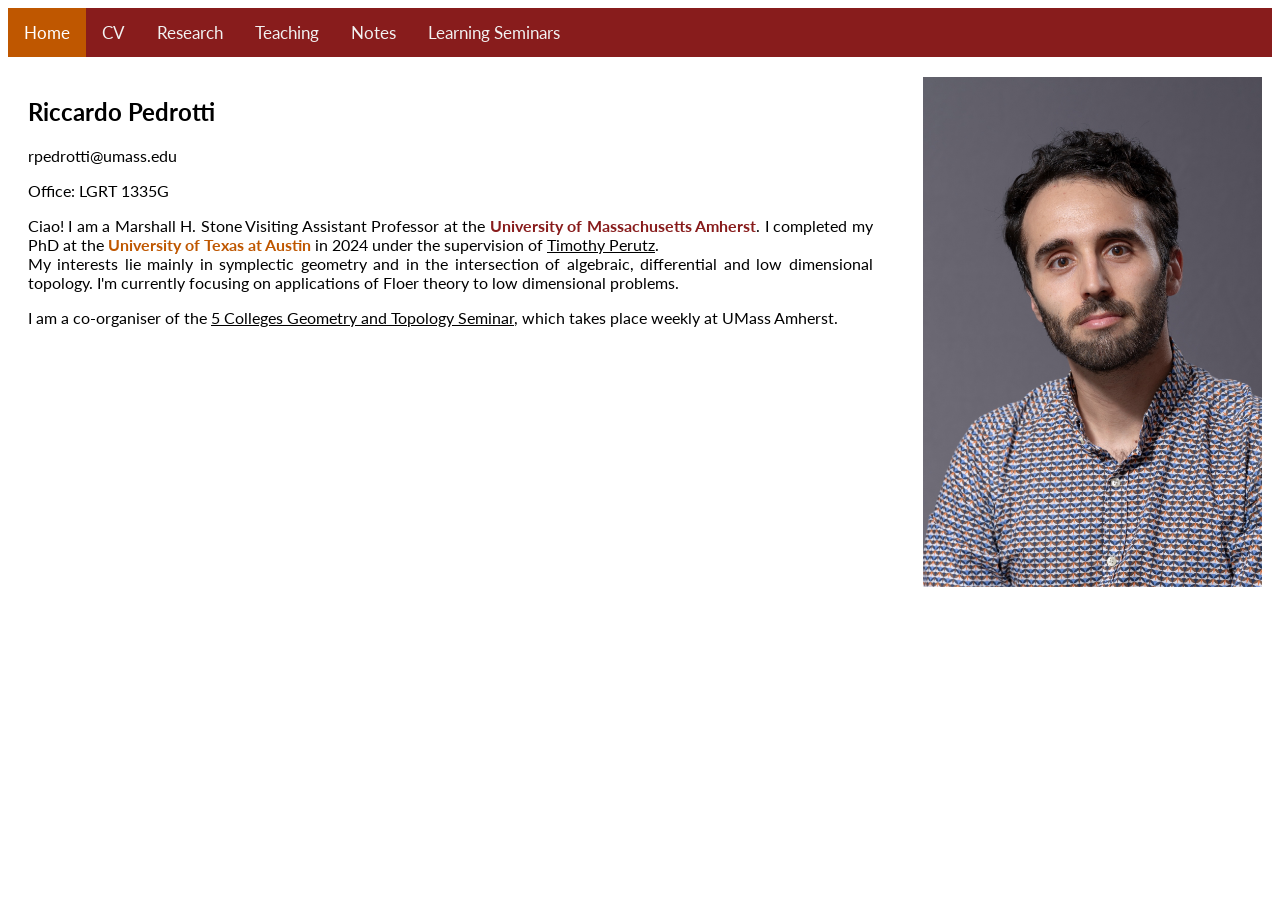
<file: index.html>
<!DOCTYPE html>
<html>
<head>
<title>Riccardo Pedrotti</title>
<link href="https://fonts.googleapis.com/css?family=Lato" rel="stylesheet">
<link rel="stylesheet" href="format.css" type="text/css" />
</head>
<body>
<font face="Lato" color="black">
<div id="layout-content">

<div class="topnav">
  <a class="active" href="#index.html">Home</a>
  <a href="CV.html">CV</a>
  <a href="Research.html">Research</a>
  <a href="Teaching.html">Teaching</a>
  <a href="Notes.html">Notes</a>
  <a href="LearningSeminars.html">Learning Seminars</a>
</div>



	
 <section id="home">
        <div class="row">
	<div class="column left">
		<h1 class="profile-title">Riccardo Pedrotti</h1>
		<p class="lead profile-description">rpedrotti@umass.edu</p>
		<p>Office: LGRT 1335G</p>
		
	    <p> Ciao! I am a Marshall H. Stone Visiting Assistant Professor at the <b style='color:#881c1c'>University of Massachusetts Amherst</b>. I completed my PhD at the <b style='color:#bf5700'>University of Texas at Austin</b> in 2024 under the supervision of <a href="https://web.ma.utexas.edu/users/perutz/index.html"style="color:black">Timothy Perutz</a>.<br> My interests lie mainly in symplectic geometry and in the intersection of algebraic, differential and low dimensional topology. I'm currently focusing on applications of Floer theory to low dimensional problems.
	    </p>
		
		<p> I am a co-organiser of the <a href="https://sites.google.com/view/five-college-geometry-topology/home"style="color:black"> 5 Colleges Geometry and Topology Seminar</a></a>, which takes place weekly at UMass Amherst.</p>


</div>
	
	<div class="column right">
	    <div class="clearfix profile-header">
	        <img class="a" src="fig/me.jpg" alt="it's me!" style="width:100%"> 
	    </div>
	</div>
</div>
    </section>
</file>
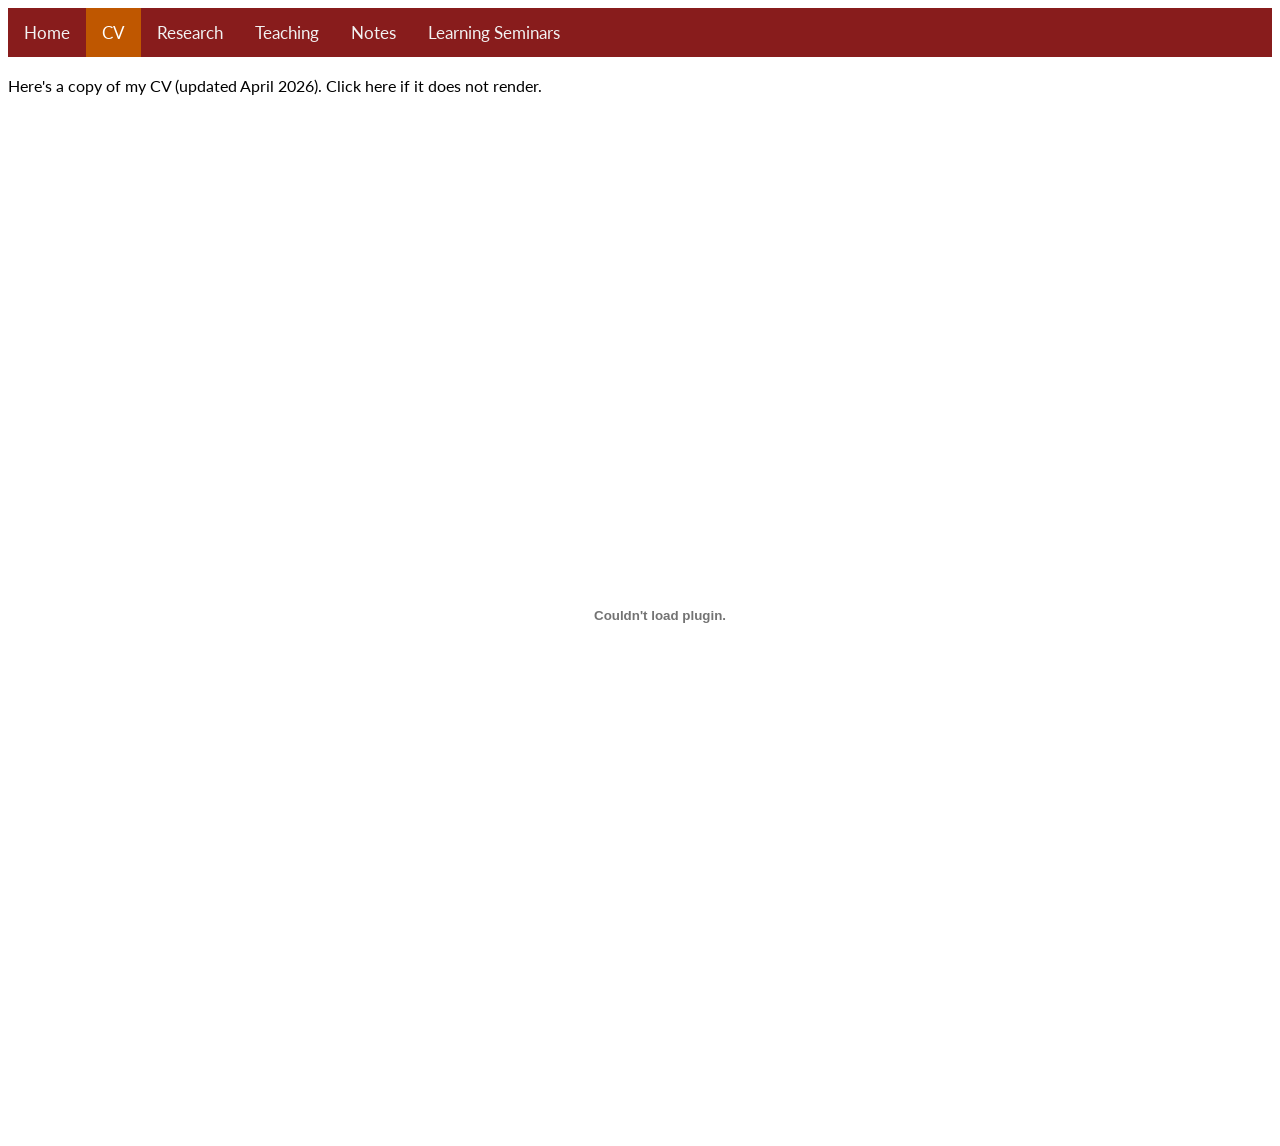
<file: CV.html>
<!DOCTYPE html>
<html>
<head>
<link href="https://fonts.googleapis.com/css?family=Lato" rel="stylesheet">
<link rel="stylesheet" href="format.css" type="text/css" />
</head>
<body>
<font face="Lato" color="black">
<style>
    #layout-content {
            max-width: 1200px; /* Set the max width for the column */
            margin: 0 auto; /* Center the column horizontally */
            padding: 20px;
            background-color: white;
            /*box-shadow: 0 4px 8px rgba(0, 0, 0, 0.1); /* Add subtle shadow */
        }

        /* Styling for the text and headers */
        h1 {
            font-size: 24px;
            color: #333;
        }

        h2 {
            font-size: 20px;
            color: #333;
        }

        p {
            font-size: 16px;
            line-height: 1.6;
            color: #555;
        }

        /* Center images and add some margin */
        .b {
            display: block;
            margin: 0 auto;
            margin-bottom: 15px;
        }

        /* Optional: add styling for links */
        a {
            color: green;
            text-decoration: none;
        }
        
        a:hover {
            text-decoration: underline;
        }
        
        /* Styling for captions below images */
        span {
            display: block;
            text-align: center;
            font-size: 14px;
            color: #777;
        }

        /* Add a simple style to the side-text */
        .side-text {
            font-size: 14px;
            color: #666;
            margin-top: 10px;
        }
    </style>
<body>
<!-- Top Navigation Bar -->
    <div class="topnav">
        <a href="index.html">Home</a>
        <a class="active" href="CV.html">CV</a>
        <a  href="Research.html">Research</a>
        <a href="Teaching.html">Teaching</a>
        <a href="Notes.html">Notes</a>
        <a href="LearningSeminars.html">Learning Seminars</a>
    </div>


	<section id="CV">
        <br>
        Here's a copy of my CV (updated April 2026). Click <a href="pdf/CV.pdf"style="color:black"> here</a> if it does not render.
        <br>
	<div id="layout-content">
        <embed src="pdf/CV.pdf" width="1200" height="1000" 
 type="application/pdf">
    </div>
	</section>
</body>
</file>
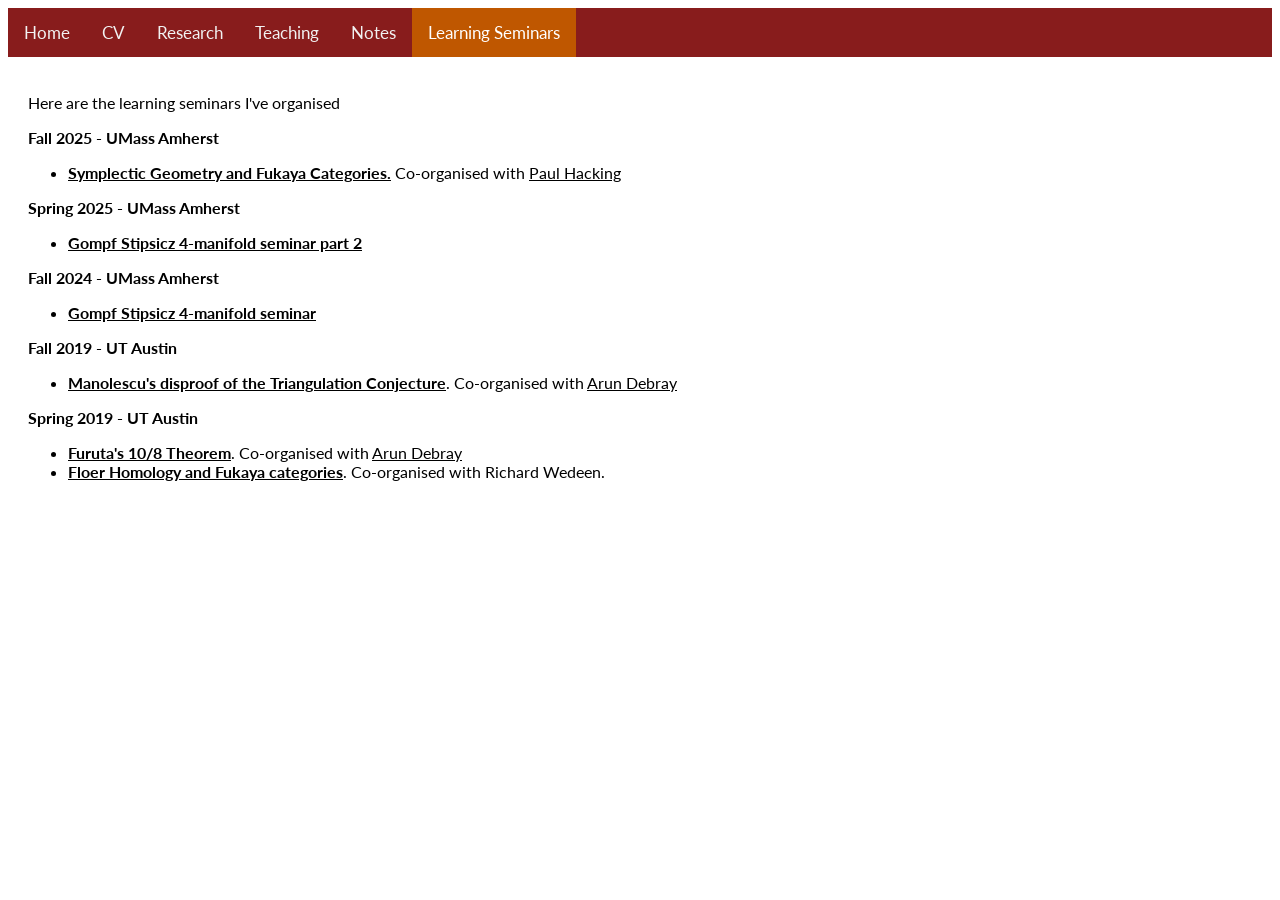
<file: LearningSeminars.html>
<!DOCTYPE html>
<html>
<head>
<link href="https://fonts.googleapis.com/css?family=Lato" rel="stylesheet">
<link rel="stylesheet" href="format.css" type="text/css" />
</head>
<body>
<font face="Lato" color="black">
<div id="layout-content">

<!-- Top Navigation Bar -->
    <div class="topnav">
        <a href="index.html">Home</a>
        <a href="CV.html">CV</a>
        <a  href="Research.html">Research</a>
        <a href="Teaching.html">Teaching</a>
        <a href="Notes.html">Notes</a>
        <a class="active" href="LearningSeminars.html">Learning Seminars</a>
    </div>



	<section id="LearningSeminars">

<div class="row">
	<div class="column left">
		<p> Here are the learning seminars I've organised</p>
		<b> Fall 2025 - UMass Amherst </b>
		<ul>
			<li> <a href="https://sites.google.com/view/rsgt-umass/home"style="color:black"><b>Symplectic Geometry and Fukaya Categories.</b></a> Co-organised with <a href="https://paulhacking.github.io"style="color:black">Paul Hacking</a></li>

			
		</ul>	
<b> Spring 2025 - UMass Amherst </b>
		<ul>
			<li> <a href="https://sites.google.com/view/rsgt-umass/past-topics"style="color:black"><b>Gompf Stipsicz 4-manifold seminar part 2</b></a></li>
			
		</ul>	


<b> Fall 2024 - UMass Amherst </b>
		<ul>
			<li> <a href="GSreadingseminar.html"style="color:black"><b>Gompf Stipsicz 4-manifold seminar</b></a></li>
			
		</ul>	

<b> Fall 2019 - UT Austin</b>
		<ul>
			<li> <a href="ls-triangconj19.html"style="color:black"><b>Manolescu's disproof of the Triangulation Conjecture</b></a>. Co-organised with <a href="https://web.ma.utexas.edu/users/a.debray/"style="color:black">Arun Debray</a></li>
			
		</ul>	
		
		
<b> Spring 2019 - UT Austin</b>
		<ul>
			<li> <a href="https://web.ma.utexas.edu/users/a.debray/s19_SW.html"style="color:black"><b>Furuta's 10/8 Theorem</b></a>. Co-organised with <a href="https://web.ma.utexas.edu/users/a.debray/"style="color:black">Arun Debray</a></li>
			<li> <a href="ls-floer19.html"style="color:black"><b>Floer Homology and Fukaya categories</b></a>. Co-organised with Richard Wedeen.</li>
		</ul>
</file>
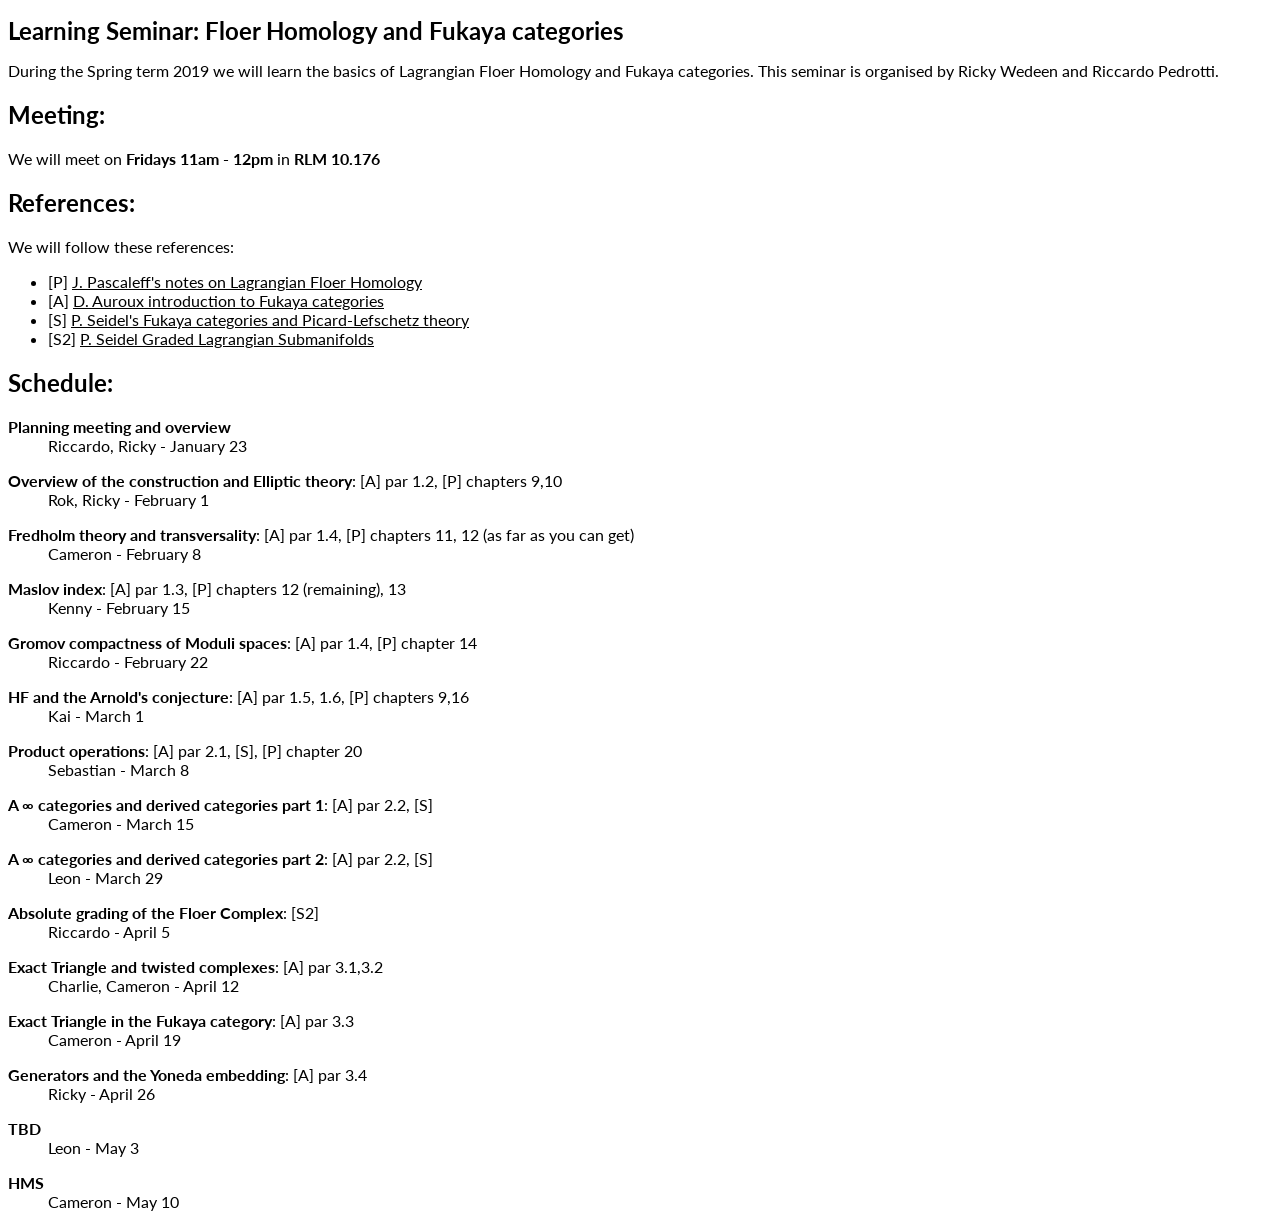
<file: ls-floer19.html>
<!DOCTYPE html>
<html>
<head>
<title>Learning Seminar: Floer Homology and Fukaya categories</title>
<link href="https://fonts.googleapis.com/css?family=Lato" rel="stylesheet">
<link rel="stylesheet" href="format.css" type="text/css" />
</head>
<body>
<font face="Lato" color="black">
<div id="layout-content">
<div id="toptitle">


   <div class="clearfix profile-header">
       
        <div> 
          <h1 class="profile-title">Learning Seminar: Floer Homology and Fukaya categories</h1>
        
        </div>
      </div>



<p> During the Spring term 2019 we will learn the basics of Lagrangian Floer Homology and Fukaya categories. This seminar is organised by Ricky Wedeen and Riccardo Pedrotti.
</p>
<h2>Meeting:</h2>
<p>
 We will meet on <b>  Fridays 11am - 12pm</b> in <b>RLM 10.176</b>
</p> 

<h2> References: </h2>
We will follow these references:
<ul>
	<li> [P] <a href="https://faculty.math.illinois.edu/~jpascale/courses/2014/m392c/index.html"style="color:black">J. Pascaleff's notes on Lagrangian Floer Homology</a></li>
	<li> [A] <a href="https://arxiv.org/pdf/1301.7056.pdf"style="color:black">D. Auroux introduction to Fukaya categories</a> 
	<li> [S] <a href="https://www.worldcat.org/title/fukaya-categories-and-picard-lefschetz-theory/oclc/248720530"style="color:black">P. Seidel's Fukaya categories and Picard-Lefschetz theory</a></li>
	<li> [S2] <a href="https://arxiv.org/pdf/math/9903049.pdf"style="color:black">P. Seidel Graded Lagrangian Submanifolds</a></li>
</ul>

<h2> Schedule: </h2>
	<p>
	<dt><b>Planning meeting and overview</b> </dt>
	<dd>Riccardo, Ricky - January 23</dd>
	</p>
	<p>
	<dt> <b> Overview of the construction and Elliptic theory</b>: [A] par 1.2, [P] chapters 9,10 </dt>
	<dd> Rok, Ricky - February 1</dd>
	</p>

	<p>
	<dt> <b> Fredholm theory and transversality</b>: [A] par 1.4, [P] chapters 11, 12 (as far as you can get)</dt>
	<dd> Cameron - February 8</dd>
	</p>
<p>
	<dt> <b> Maslov index</b>: [A] par 1.3, [P] chapters 12 (remaining), 13 </dt>
	<dd> Kenny - February 15</dd>
	</p>
	<p>
	<dt> <b>Gromov compactness of Moduli spaces</b>: [A] par 1.4, [P] chapter 14 </dt>
	<dd> Riccardo - February 22</dd>
	</p>
	<p>
	<dt> <b> HF and the Arnold's conjecture</b>: [A] par 1.5, 1.6, [P] chapters 9,16 </dt>
	<dd> Kai - March 1</dd>
	</p>
	<p>
	<dt> <b> Product operations</b>: [A] par 2.1, [S], [P] chapter 20</dt>
	<dd> Sebastian - March 8</dd>
	</p>
<p>
	<dt> <b> A &infin; categories and derived categories part 1</b>: [A] par 2.2, [S]</dt>
	<dd> Cameron - March 15</dd>
	</p>
	<p>
	<dt> <b> A &infin; categories and derived categories part 2</b>: [A] par 2.2, [S]</dt>
	<dd> Leon - March 29</dd>
	</p>
<p>
	<dt> <b> Absolute grading of the Floer Complex</b>: [S2] </dt>
	<dd> Riccardo - April 5</dd>
	</p>
	<p>
	<dt> <b> Exact Triangle and twisted complexes</b>: [A] par 3.1,3.2 </dt>
	<dd> Charlie, Cameron - April 12</dd>
	</p>
	<p>
	<dt> <b> Exact Triangle in the Fukaya category</b>: [A] par 3.3 </dt>
	<dd> Cameron - April 19</dd>
	</p>
	<p>
	<dt> <b> Generators and the Yoneda embedding</b>: [A] par 3.4 </dt>
	<dd> Ricky - April 26</dd>
	</p>
	<p>
	<dt> <b> TBD</b> </dt>
	<dd> Leon - May 3</dd>
	</p>
<p>
	<dt> <b> HMS </b> </dt>
	<dd> Cameron - May 10</dd>
	</p>





<!-- <h2> Other </h2>
I'm very enthusiastic when it comes to math, and I really feel the importance of sharing the knowledge. This is why I've a (informal) <a href="https://mathgroove.wordpress.com">math blog</a>, and plenty of very brief notes about exercises I had to solve or observations I made. Once I'll organise them in a readable form, I will share them 
</font> -->


<!-- <link href="https://fonts.googleapis.com/css?family=Roboto" rel="stylesheet">
<style>
@import url('https://fonts.googleapis.com/css?family=Roboto');
</style> -->

<!-- This is where I come from in Italy
<IMG STYLE="float:right; WIDTH:100%; HEIGHT:20%" SRC="bondone.jpg">
</body>
</html> -->

<!-- <h1>Riccardo Pedrotti</h1>
<div id="subtitle">pedrotti.riccardo@math.utexas.edu</div>
</div>
<div class="img-with-text">
<IMG STYLE="float:right; WIDTH:300px" SRC="me.jpg">
</div>



<img src="me.jpg" title="me on a hike near the Garda Lake" width="320px"  -->
</file>
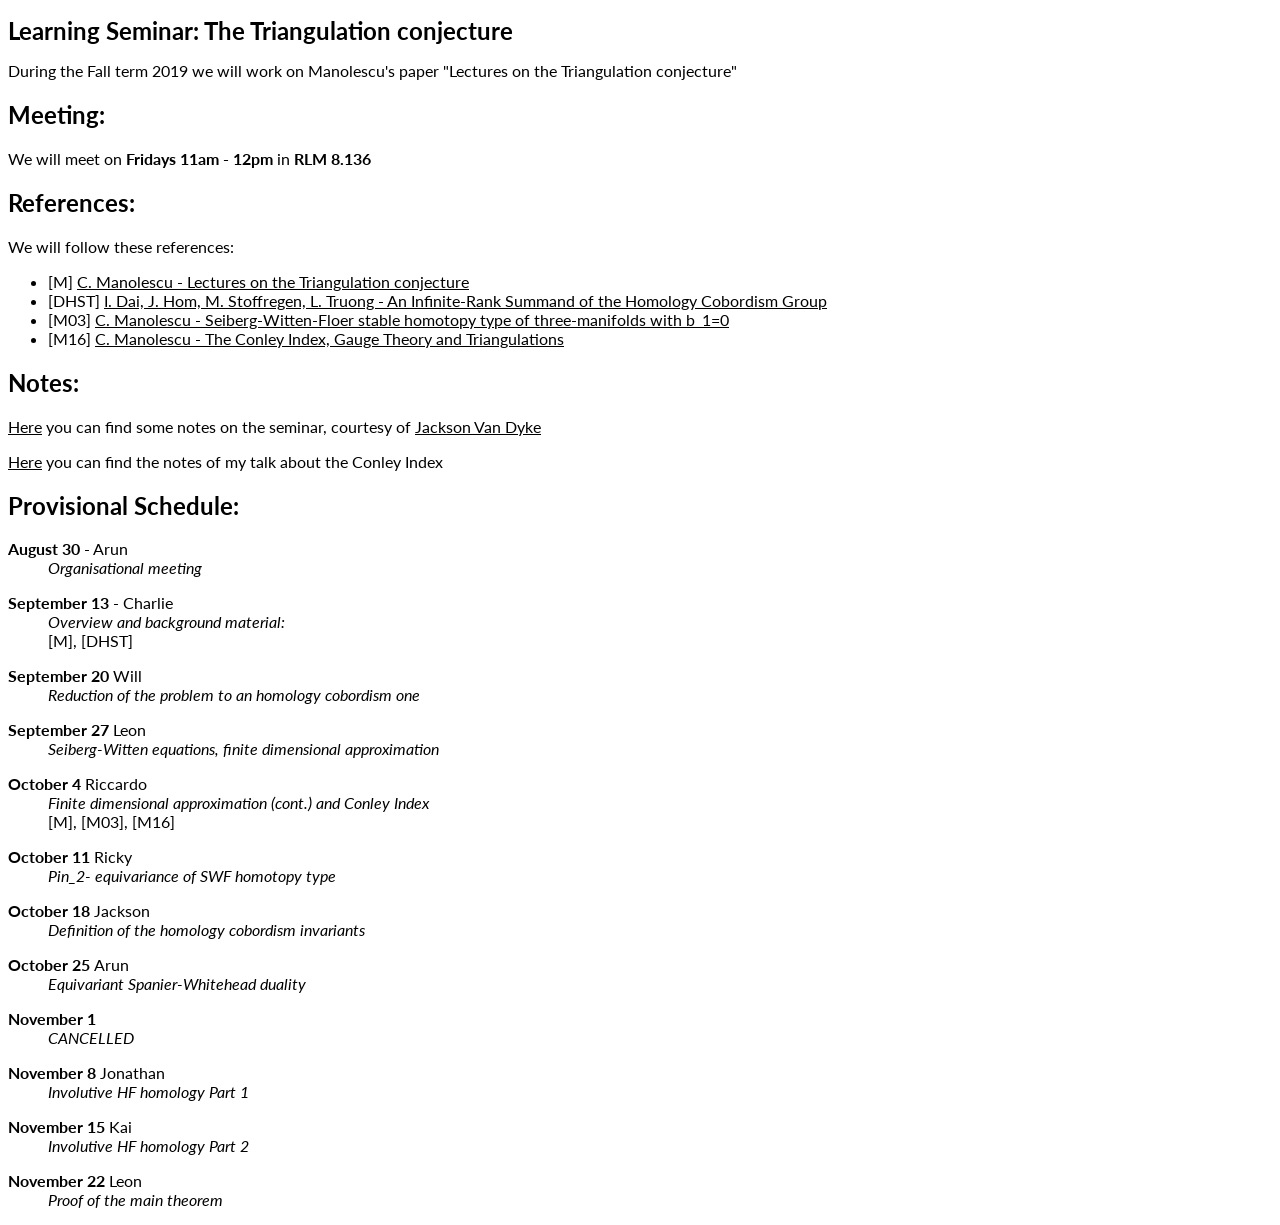
<file: ls-triangconj19.html>
<!DOCTYPE html>
<html>
<head>
<title>Learning Seminar: The Triangulation Conjecture</title>
<link href="https://fonts.googleapis.com/css?family=Lato" rel="stylesheet">
<link rel="stylesheet" href="format.css" type="text/css" />
</head>
<body>
<font face="Lato" color="black">
<div id="layout-content">
<div id="toptitle">


   <div class="clearfix profile-header">
       
        <div> 
          <h1 class="profile-title">Learning Seminar: The Triangulation conjecture</h1>
        
        </div>
      </div>



<p> During the Fall term 2019 we will work on Manolescu's paper "Lectures on the Triangulation conjecture"
</p>




<h2>Meeting:</h2>
<p>
 We will meet on <b>  Fridays 11am - 12pm</b> in <b> RLM 8.136 </b>
</p> 

<h2> References: </h2>
We will follow these references:
<ul>
	<li> [M] <a href="https://arxiv.org/pdf/1607.08163.pdf"style="color:black"> C. Manolescu - Lectures on the Triangulation conjecture</a></li>
	<li> [DHST] <a href="https://arxiv.org/pdf/1810.06145.pdf"style="color:black"> I. Dai, J. Hom, M. Stoffregen, L. Truong - An Infinite-Rank Summand of the Homology Cobordism Group</a></li>
	<li> [M03] <a href="https://arxiv.org/pdf/math/0104024.pdf"style="color:black"> C. Manolescu - Seiberg-Witten-Floer stable homotopy type of three-manifolds with b_1=0</a></li>
	<li> [M16] <a href="https://arxiv.org/pdf/1308.6366.pdf"style="color:black"> C. Manolescu - The Conley Index, Gauge Theory and Triangulations</a></li>
	
</ul>

<h2> Notes: </h2>
<p> <a href="https://web.ma.utexas.edu/users/vandyke/notes/triangulation_seminar/"style="color:black"> Here</a> you can find some notes on the seminar, courtesy of <a href="https://web.ma.utexas.edu/users/vandyke/"style="color:black"> Jackson Van Dyke</a></p>
<p> <a href="Riccardo_Pedrotti-Finite_dimensional_approximation_and_the_Conley_Index.pdf"style="color:black"> Here</a> you can find the notes of my talk about the Conley Index</p>





<h2> Provisional Schedule: </h2>
	<p>
	<dt><b> August 30 </b> - Arun </dt>
	<dd>  <i>Organisational meeting</i>   </dd>
	</p>
	<p>
	

	<p>
	<dt> <b>September 13 </b> - Charlie </dt>
	<dd> <i>Overview and background material: </i> </dd>
	<dd>[M], [DHST]</dd>
	</p>

<p>
	<dt> <b>September 20 </b> Will </dt>
	<dd> <i>Reduction of the problem to an homology cobordism one</i>  </dd>
	</p>

	<p>
	<dt> <b> September 27 </b> Leon</dt>
	<dd> <i>Seiberg-Witten equations, finite dimensional approximation</i>  </dd>
	</p>
<p>
	<dt> <b> October 4 </b> Riccardo</dt>
	<dd> <i>Finite dimensional approximation (cont.) and Conley Index </i> </dd>
	<dd>[M], [M03], [M16]</dd>
	</p>
<p>
	<dt> <b> October 11 </b> Ricky</dt>
	<dd> <i>Pin_2- equivariance of SWF homotopy type </i>  </dd>
	</p>

	<p>
	<dt> <b> October 18 </b> Jackson </dt>
	<dd> <i>Definition of the homology cobordism invariants </i> </dd>
	</p>
<p>
	<dt> <b> October 25 </b> Arun</dt>
	<dd> <i>Equivariant Spanier-Whitehead duality</i>  </dd>
	</p>
	<p>
	<dt> <b> November 1 </b> </dt>
	<dd> <i>CANCELLED</i>  </dd>
	</p>
	<p>
	<dt> <b> November 8 </b> Jonathan</dt>
	<dd> <i>Involutive HF homology Part 1 </i>  </dd>
	</p>
	<p>
	<dt> <b> November 15 </b> Kai</dt>
	<dd> <i>Involutive HF homology Part 2</i> </dd>
	</p>
	<p>
	<dt> <b> November 22 </b> Leon </dt>
	<dd> <i>Proof of the main theorem</i> </dd>
	</p>










<!-- <p>
	<dt> <b> Maslov index</b>: [A] par 1.3, [P] chapters 12 (remaining), 13 </dt>
	<dd> Kenny - February 15</dd>
	</p>
	<p>
	<dt> <b>Gromov compactness of Moduli spaces</b>: [A] par 1.4, [P] chapter 14 </dt>
	<dd> Riccardo - February 22</dd>
	</p>
	<p>
	<dt> <b> HF and the Arnold's conjecture</b>: [A] par 1.5, 1.6, [P] chapters 9,16 </dt>
	<dd> Kai - March 1</dd>
	</p>
	<p>
	<dt> <b> Product operations</b>: [A] par 2.1, [S], [P] chapter 20</dt>
	<dd> Sebastian - March 8</dd>
	</p>
<p>
	<dt> <b> A &infin; categories and derived categories part 1</b>: [A] par 2.2, [S]</dt>
	<dd> Cameron - March 15</dd>
	</p>
	<p>
	<dt> <b> A &infin; categories and derived categories part 2</b>: [A] par 2.2, [S]</dt>
	<dd> Leon - March 29</dd>
	</p>

	<p>
	<dt> <b> Exact Triangle and twisted complexes</b>: [A] par 3.1,3.2 </dt>
	<dd> Charlie, Cameron - April 12</dd>
	</p>
	<p>
	<dt> <b> Exact Triangle in the Fukaya category</b>: [A] par 3.3 </dt>
	<dd> Cameron - April 19</dd>
	</p>
	<p>
	<dt> <b> Generators and the Yoneda embedding</b>: [A] par 3.4 </dt>
	<dd> Ricky - April 26</dd>
	</p>
	<p>
	<dt> <b> TBD</b> </dt>
	<dd> Leon - May 3</dd>
	</p>
<p>
	<dt> <b> HMS </b> </dt>
	<dd> Cameron - May 10</dd>
	</p>
 -->

<!-- <p>
	<dt> <b> Absolute grading of the Floer Complex</b>: [S2] </dt>
	<dd> Riccardo - April 5</dd>
	</p> -->


<!-- <h2> Other </h2>
I'm very enthusiastic when it comes to math, and I really feel the importance of sharing the knowledge. This is why I've a (informal) <a href="https://mathgroove.wordpress.com">math blog</a>, and plenty of very brief notes about exercises I had to solve or observations I made. Once I'll organise them in a readable form, I will share them 
</font> -->


<!-- <link href="https://fonts.googleapis.com/css?family=Roboto" rel="stylesheet">
<style>
@import url('https://fonts.googleapis.com/css?family=Roboto');
</style> -->

<!-- This is where I come from in Italy
<IMG STYLE="float:right; WIDTH:100%; HEIGHT:20%" SRC="bondone.jpg">
</body>
</html> -->

<!-- <h1>Riccardo Pedrotti</h1>
<div id="subtitle">pedrotti.riccardo@math.utexas.edu</div>
</div>
<div class="img-with-text">
<IMG STYLE="float:right; WIDTH:300px" SRC="me.jpg">
</div>



<img src="me.jpg" title="me on a hike near the Garda Lake" width="320px"  -->
</file>
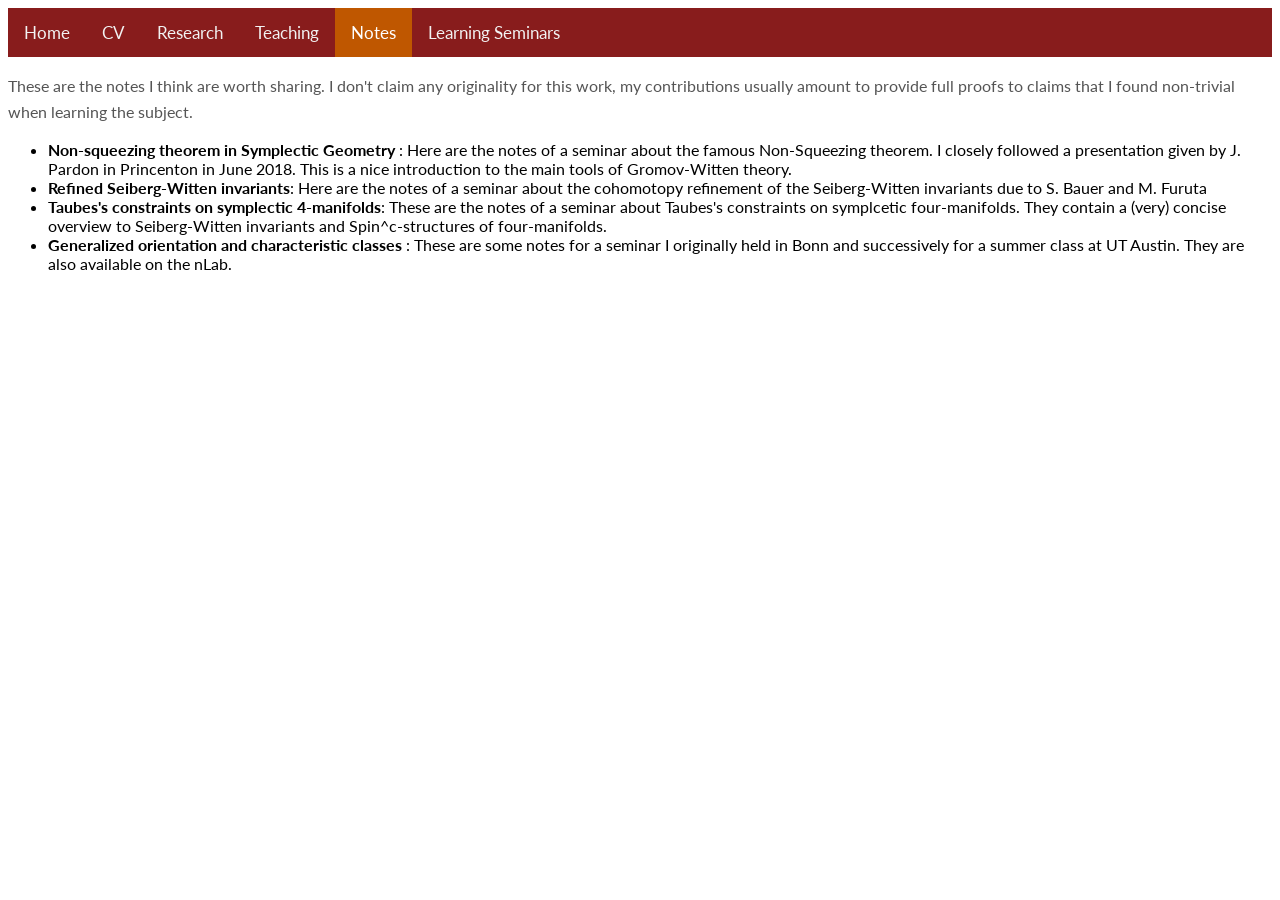
<file: Notes.html>
<!DOCTYPE html>
<html>
<head>
<link href="https://fonts.googleapis.com/css?family=Lato" rel="stylesheet">
<link rel="stylesheet" href="format.css" type="text/css" />
</head>
<style>
    #layout-content {
            max-width: 1200px; /* Set the max width for the column */
            margin: 0 auto; /* Center the column horizontally */
            padding: 20px;
            background-color: white;
            /*box-shadow: 0 4px 8px rgba(0, 0, 0, 0.1); /* Add subtle shadow */
        }

        /* Styling for the text and headers */
        h1 {
            font-size: 24px;
            color: #333;
        }

        h2 {
            font-size: 20px;
            color: #333;
        }

        p {
            font-size: 16px;
            line-height: 1.6;
            color: #555;
        }

        /* Center images and add some margin */
        .b {
            display: block;
            margin: 0 auto;
            margin-bottom: 15px;
        }

        /* Optional: add styling for links */
        a {
            color: green;
            text-decoration: none;
        }
        
        a:hover {
            text-decoration: underline;
        }
        
        /* Styling for captions below images */
        span {
            display: block;
            text-align: center;
            font-size: 14px;
            color: #777;
        }

        /* Add a simple style to the side-text */
        .side-text {
            font-size: 14px;
            color: #666;
            margin-top: 10px;
        }
    </style>
<body>
	<font face="Lato" color="black">
<!-- Top Navigation Bar -->
    <div class="topnav">
        <a href="index.html">Home</a>
        <a href="CV.html">CV</a>
        <a  href="Research.html">Research</a>
        <a href="Teaching.html">Teaching</a>
        <a class="active" href="Notes.html">Notes</a>
        <a  href="LearningSeminars.html">Learning Seminars</a>
    </div>


	<section id="Notes">
		<p>These are the notes I think are worth sharing. I don't claim any originality for this work, my contributions usually amount to provide full proofs to claims that I found non-trivial when learning the subject. </p>
		
		<ul>
			<li><a href="pdf/Riccardo_Pedrotti-Non_squeezing_theorem.pdf"style="color:black"> <b>Non-squeezing theorem in Symplectic Geometry</b> </a>:  Here are the notes of a seminar about the famous Non-Squeezing theorem. I closely followed a presentation given by J. Pardon in Princenton in June 2018. This is a nice introduction to the main tools of Gromov-Witten theory. </li>

		  	<li><a href="pdf/Riccardo_Pedrotti-Notes_on_the_paper_of_Bauer_about_Refined_SW_invariants.pdf"style="color:black"> <b>Refined Seiberg-Witten invariants</b></a>:  Here are the notes of a seminar about the cohomotopy refinement of the Seiberg-Witten invariants due to S. Bauer and M. Furuta </li>

		  	<li><a href="pdf/Riccardo_Pedrotti-Taubes's_constraints_on_symplectic_4-manifolds.pdf"style="color:black"><b>Taubes's constraints on symplectic 4-manifolds</b></a>: These are the notes of a seminar about Taubes's constraints on symplcetic four-manifolds. They contain a (very) concise overview to Seiberg-Witten invariants and Spin^c-structures of four-manifolds.</li>

		  	<li> <a href="pdf/Riccardo_Pedrotti-Generalized_orientation_and_characteristic_classes_copy.pdf"style="color:black"><b>Generalized orientation and characteristic classes</b> </a>: These are some notes for a seminar I originally held in Bonn and successively for a summer class at UT Austin. They are also available on the <a href="https://ncatlab.org/nlab/files/PedrotticECohomology2018.pdf"style="color:black"> nLab</a>.</li>
		</ul>
</file>
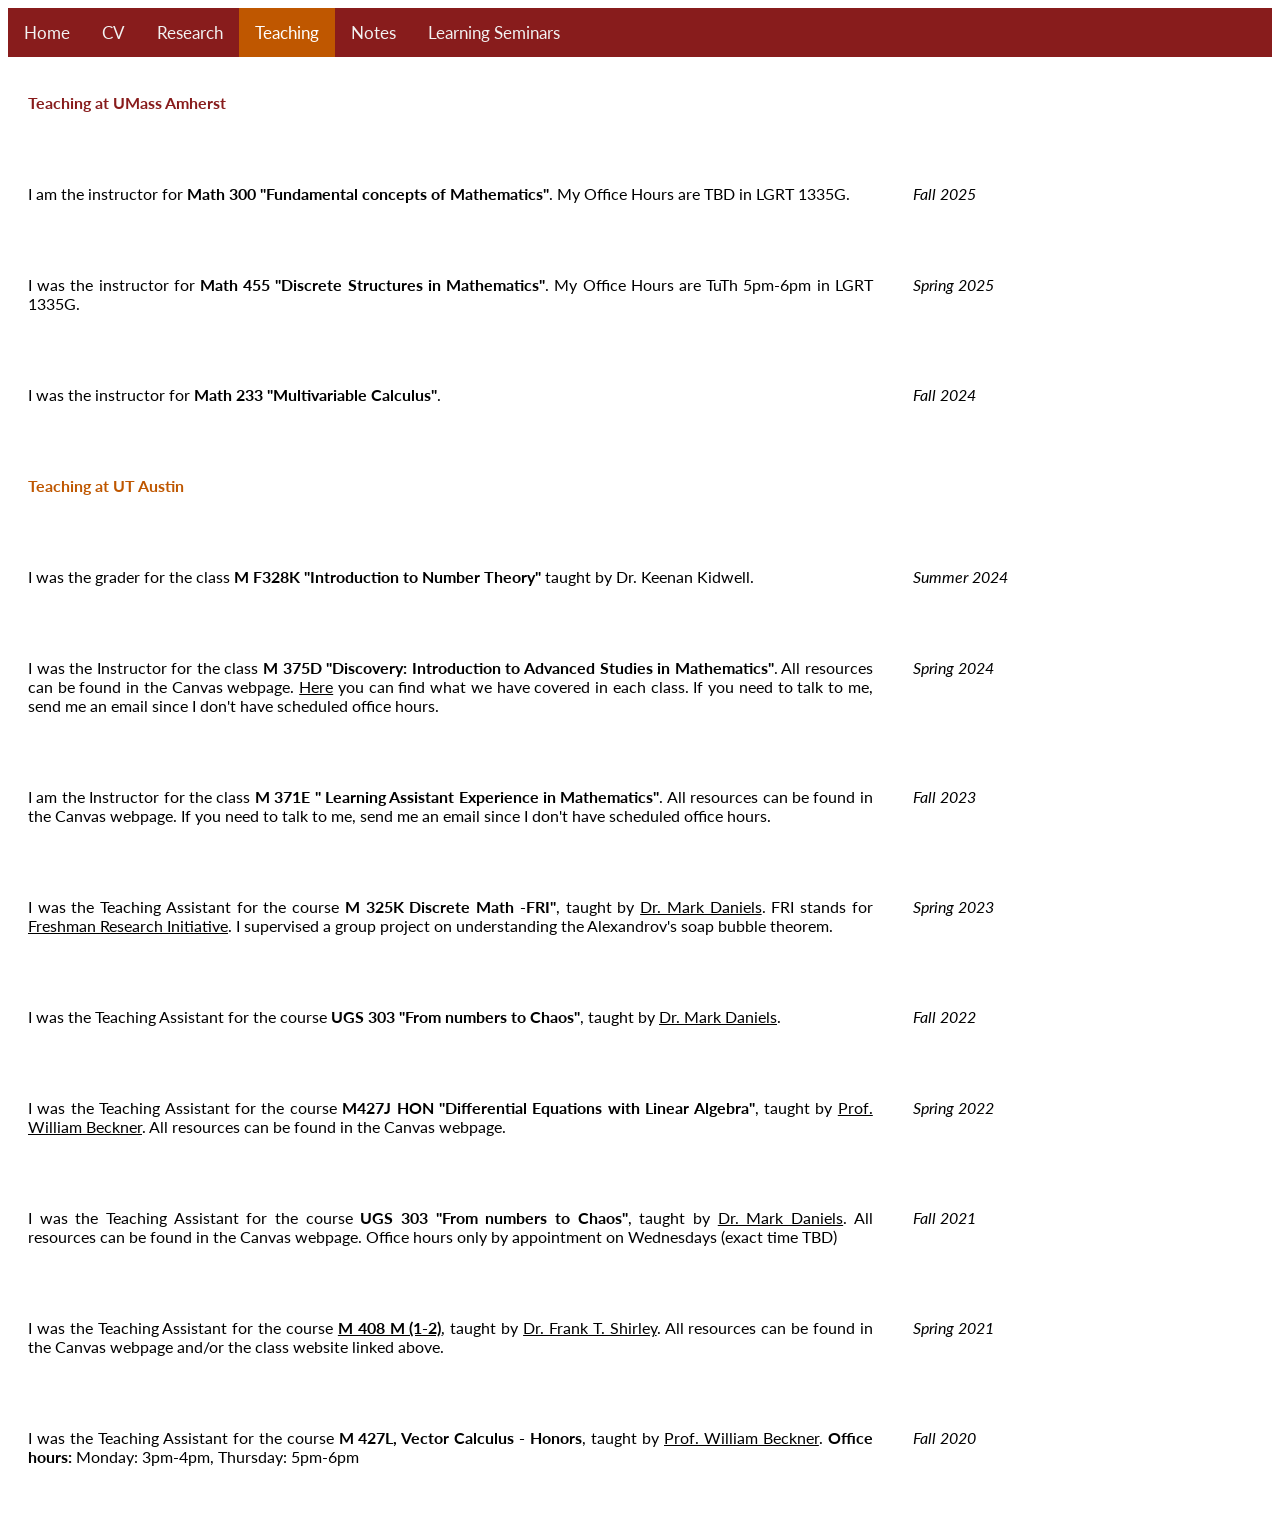
<file: Teaching.html>
<!DOCTYPE html>
<html>
<head>
<title>Teaching</title>
<link href="https://fonts.googleapis.com/css?family=Lato" rel="stylesheet">
<link rel="stylesheet" href="format.css" type="text/css" />
</head>
<body>
<font face="Lato" color="black">
<div id="layout-content">
    <div class="topnav">
        <a href="index.html">Home</a>
        <a href="CV.html">CV</a>
        <a  href="Research.html">Research</a>
        <a class="active" href="Teaching.html">Teaching</a>
        <a  href="Notes.html">Notes</a>
        <a  href="LearningSeminars.html">Learning Seminars</a>
    </div>


	<section id="Teaching">

<div class="row">
<div class="row">
	<div class="column left">
		<p> <b style='color:#881c1c'>Teaching at UMass Amherst</b>  </p>
</div>
<div class="column right">
    		<p class="side-text">
    				
    				</p> 
</div> 

<div class="row">
	<div class="column left">
		<p>I am the instructor for <b>Math 300 "Fundamental concepts of Mathematics"</b>. My Office Hours are TBD in LGRT 1335G.</p>
</div>
<div class="column right">
    		<p class="side-text">
    					Fall 2025
    				</p>  
  </div>

  </div> 

<div class="row">
	<div class="column left">
		<p>I was the instructor for <b>Math 455 "Discrete Structures in Mathematics"</b>. My Office Hours are TuTh 5pm-6pm in LGRT 1335G.</p>
</div>
<div class="column right">
    		<p class="side-text">
    					Spring 2025
    				</p>  
  </div>

<div class="row">
	<div class="column left">
		<p>I was the instructor for <b>Math 233 "Multivariable Calculus"</b>. </p>
</div>
<div class="column right">
    		<p class="side-text">
    					Fall 2024
    				</p>  
  </div>


<div class="row">
	<div class="column left">
		<p> <b style='color:#bf5700'>Teaching at UT Austin</b>  </p>
</div>
<div class="column right">
    		<p class="side-text">
    				
    				</p>  
</div>
<div class="row">
	<div class="column left">
		<p>I was the grader for the class <b>M F328K "Introduction to Number Theory"</b> taught by Dr. Keenan Kidwell.  </p>
</div>
<div class="column right">
    		<p class="side-text">
    					Summer 2024
    				</p>  
  </div>
<div class="row">
	<div class="column left">
		<p>I was the Instructor for the class <b>M 375D "Discovery: Introduction to Advanced Studies in Mathematics"</b>. All resources can be found in the Canvas webpage. <a href="https://www.overleaf.com/read/znwgzdhdwvfs#efe16f"style="color:black">Here</a> you can find what we have covered in each class. If you need to talk to me, send me an email since I don't have scheduled office hours. </p>
</div>
<div class="column right">
    		<p class="side-text">
    					Spring 2024
    				</p>  
  </div>

<div class="row">
	<div class="column left">
		<p>I am the Instructor for the class <b>M 371E " Learning Assistant Experience in Mathematics"</b>. All resources can be found in the Canvas webpage. If you need to talk to me, send me an email since I don't have scheduled office hours. </p>
</div>
<div class="column right">
    		<p class="side-text">
    					Fall 2023
    				</p>  
  </div>


<div class="row">
	<div class="column left">
		<p>I was the Teaching Assistant for the course <b>M 325K Discrete Math -FRI"</b>, taught by <a href="https://web.ma.utexas.edu/users/mdaniels/"style="color:black">Dr. Mark Daniels</a>. FRI stands for <a href="https://fri.cns.utexas.edu/research-streams/discrete-mathematics"style="color:black">Freshman Research Initiative</a>. I supervised a group project on understanding the Alexandrov's soap bubble theorem.</p>
</div>		
<div class="column right">
    		<p class="side-text">
    					Spring 2023
    				</p>  
    </div>
<div class="row">
	<div class="column left">
		<p>I was the Teaching Assistant for the course <b>UGS 303 "From numbers to Chaos"</b>, taught by <a href="https://web.ma.utexas.edu/users/mdaniels/"style="color:black">Dr. Mark Daniels</a>.</p>
</div>
<div class="column right">
    		<p class="side-text">
    					Fall 2022
    				</p> 
 </div>
<div class="row">
	<div class="column left">
		<p>I was the Teaching Assistant for the course <b>M427J HON "Differential Equations with Linear Algebra"</b>, taught by <a href="https://web.ma.utexas.edu/users/beckner/"style="color:black">Prof. William Beckner</a>. All resources can be found in the Canvas webpage.</p>
</div>
<div class="column right">
    		<p class="side-text">
    					Spring 2022
    				</p> 
 </div>
<div class="row">
	<div class="column left">
		<p>I was the Teaching Assistant for the course <b>UGS 303 "From numbers to Chaos"</b>, taught by <a href="https://web.ma.utexas.edu/users/mdaniels/"style="color:black">Dr. Mark Daniels</a>. All resources can be found in the Canvas webpage. Office hours only by appointment on Wednesdays (exact time TBD)</p>
</div>
<div class="column right">
    		<p class="side-text">
    					Fall 2021
    				</p> 
 </div>
<div class="row">
	<div class="column left">
		<p>I was the Teaching Assistant for the course <a href="https://web.ma.utexas.edu/users/shirley/a408m/home.html?"style="color:black"><b> M 408 M (1-2)</b></a>, taught by <a href="https://web.ma.utexas.edu/users/shirley/"style="color:black">Dr. Frank T. Shirley</a>. All resources can be found in the Canvas webpage and/or the class website linked above.</p>
</div>
<div class="column right">
    		<p class="side-text">
    					Spring 2021
    				</p> 
 </div>
<div class="row">
	<div class="column left">
		<p>I was the Teaching Assistant for the course <b> M 427L, Vector Calculus - Honors</b>, taught by <a href="https://web.ma.utexas.edu/users/beckner/"style="color:black">Prof. William Beckner</a>. <b>Office hours:</b> Monday: 3pm-4pm, Thursday: 5pm-6pm</p>	
</div>
<div class="column right">
    		<p class="side-text">
    					Fall 2020
    				</p> 
 </div>	
	<div class="column right">
	    <div class="clearfix profile-header">
	        <!-- <img class="a" src="me.jpg" alt="it's me!" style="width:100%"><figcaption><i> Lake Braies, Alto Adige IT - &#169 Riccardo </i></figcaption> -->
	    </div>
	</div>
</div>
</file>
<file: format.css>
/* Add a black background color to the top navigation */
.topnav {
  background-color: #881c1c;
  overflow: hidden;
}

/* Style the links inside the navigation bar */
.topnav a {
  float: left;
  color: #f2f2f2;
  text-align: center;
  padding: 14px 16px;
  text-decoration: none;
  font-size: 17px;
}

/* Change the color of links on hover */
.topnav a:hover {
  background-color: #ddd;
  color: black;
}

/* Add a color to the active/current link */
.topnav a.active {
  background-color: #bf5700;
  color: white;
}

/* Dropdown Styles */
.dropdown {
  float: left;
  overflow: hidden;
}

.dropbtn {
  font-size: 17px;
  border: none;
  outline: none;
  color: #f2f2f2;
  padding: 14px 16px;
  background-color: inherit;
  font-family: inherit;
  margin: 0;
  text-decoration: none;
  display: inline-block;
}

.dropdown-content {
  display: none;
  position: absolute;
  background-color: #881c1c; /* match topnav */
  min-width: 160px;
  box-shadow: 0px 8px 16px rgba(0,0,0,0.2);
  z-index: 1;
}

.dropdown-content a {
  float: none;
  color: #f2f2f2;
  padding: 12px 16px;
  text-decoration: none;
  display: block;
  text-align: left;
  background-color: #881c1c;
}

.dropdown-content a:hover {
  background-color: #bf5700;
  color: white;
}

.dropdown:hover .dropdown-content {
  display: block;
}

.dropdown:hover .dropbtn {
  background-color: #bf5700;
  color: white;
}


.column {
  float: left;
}

.left {
  width: 70%;
  padding: 20px;
}

.right {
  width: 30%;
  padding: 20px;
}

.side-text {
  font-style: oblique;
}

.link {
  color: black;
}

div{
  text-align: justify;
  text-justify: inter-word;
  box-sizing: border-box;
  font-family: Lato,"Helvetica Neue",Helvetica,Arial,sans-serif;
}

img.a {
  display: block;
  margin-left: 10px;
  margin-right: auto;
}

img.b {
  display: block;
  margin-left: auto;
  margin-right: auto;
}

h1 {
  font-size: 1.5em;
  color: black;
}

.outlined-text-lightgrey {
  background-color: #f9f9f9; /* light grey background */
  padding: 12px 16px;        /* space around text */
  display: block;            /* expands to container width */
  border-radius: 6px;        /* optional: rounded corners */
}

.outlined-text-darkgrey {
  background-color: #ebebeb; /* light grey background */
  padding: 12px 16px;        /* space around text */
  display: block;            /* expands to container width */
  border-radius: 6px;        /* optional: rounded corners */
}
</file>
